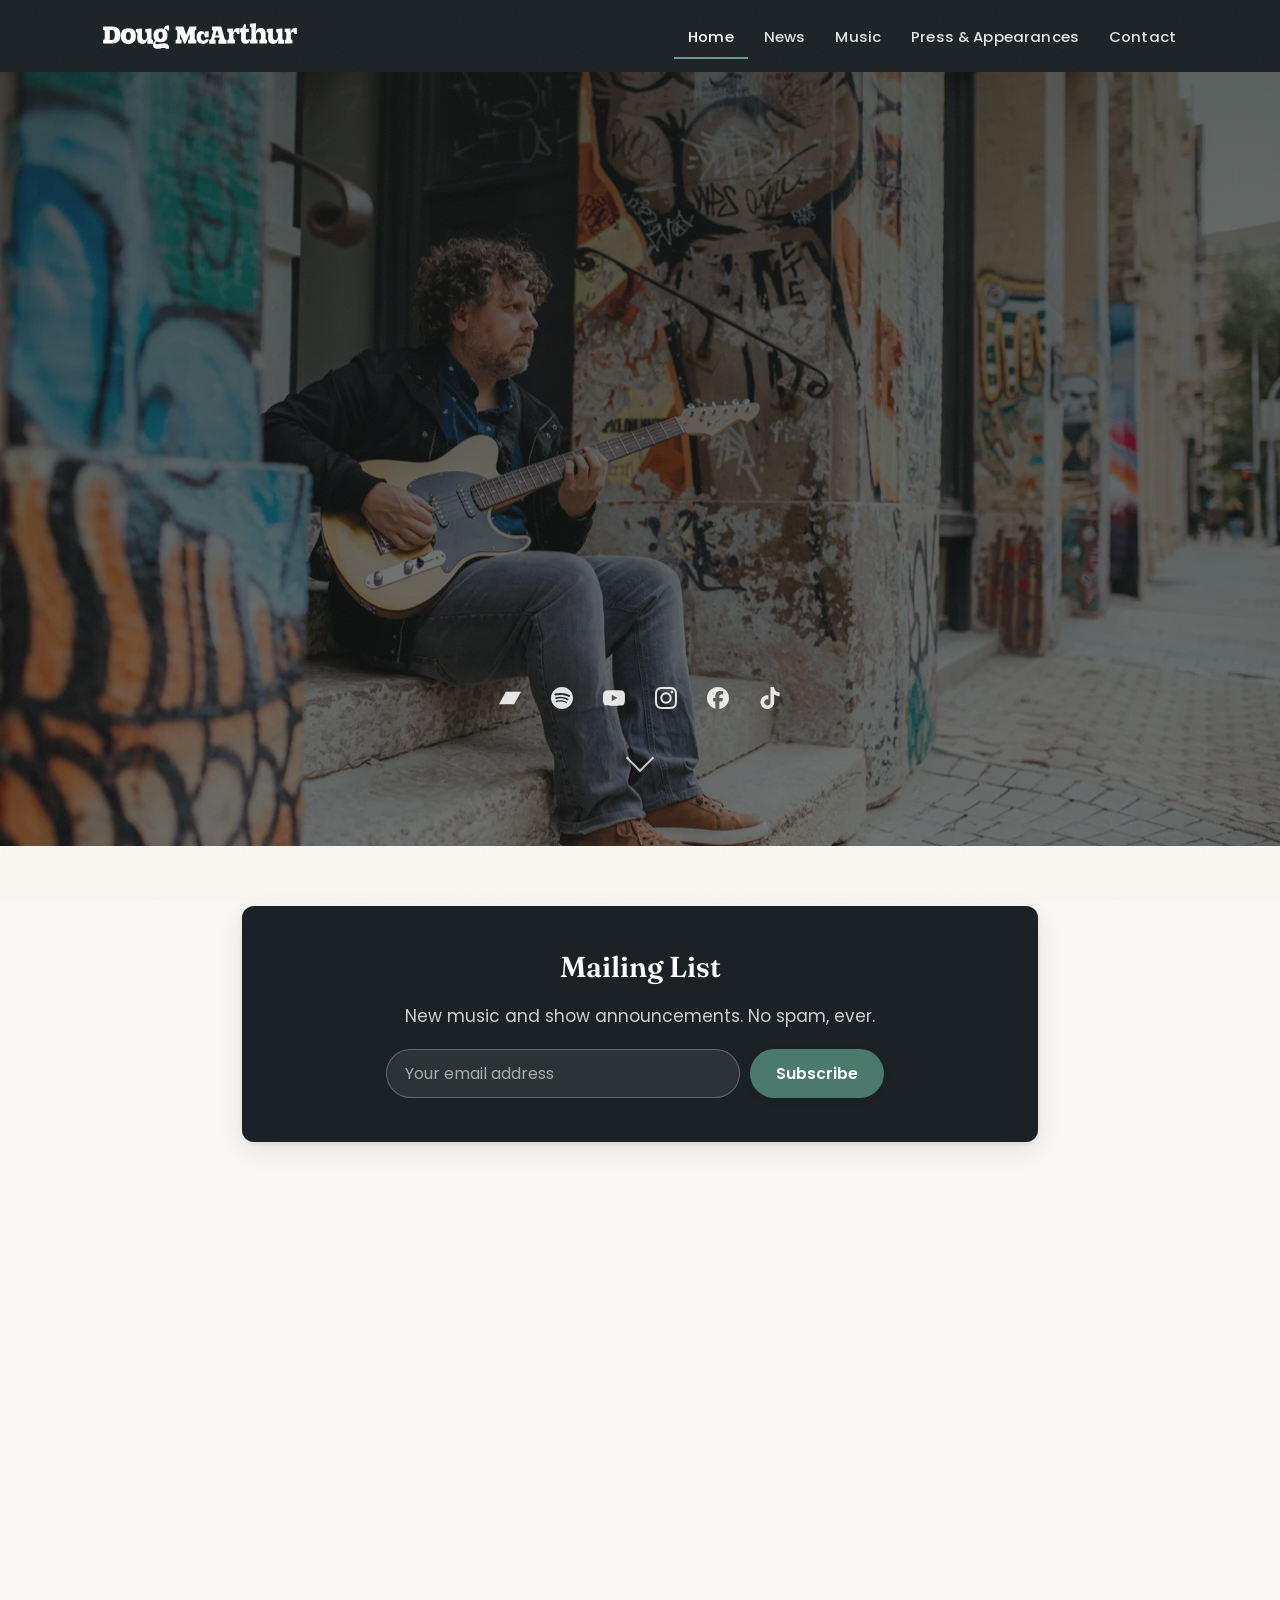
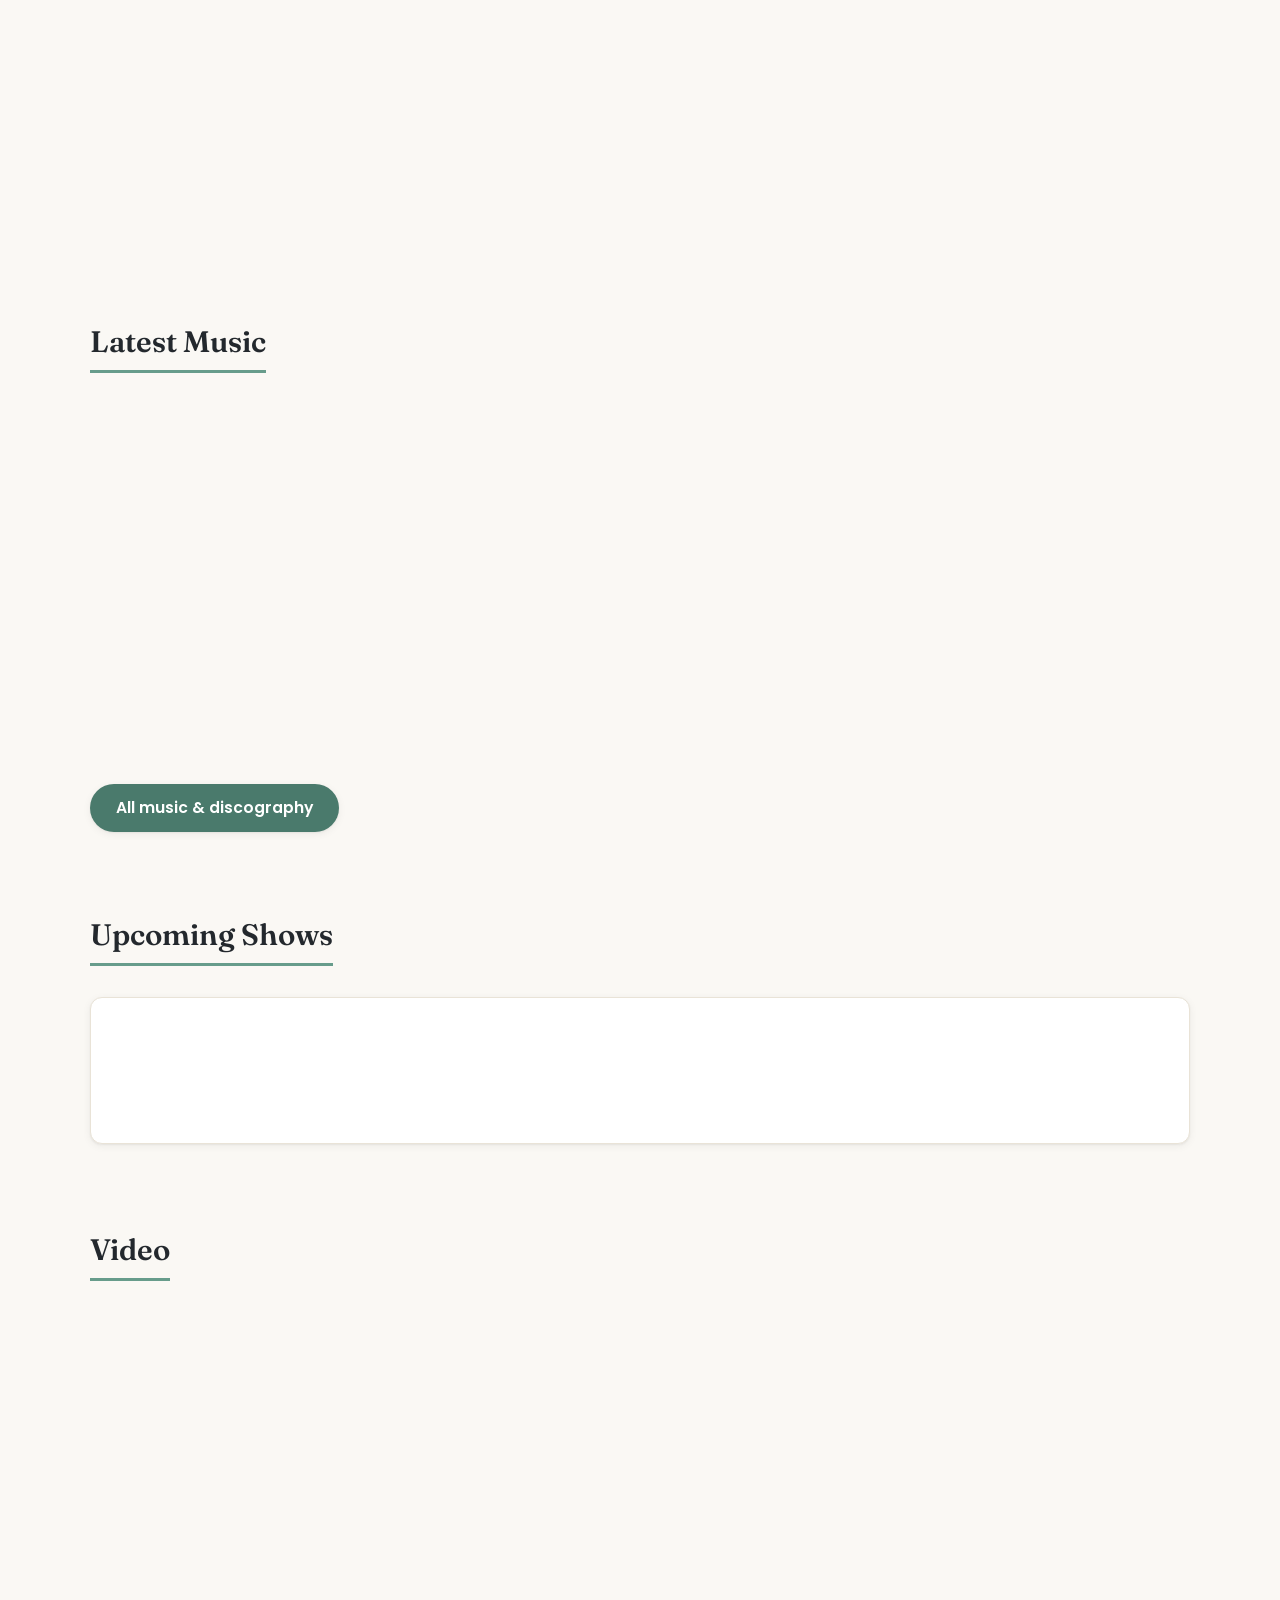
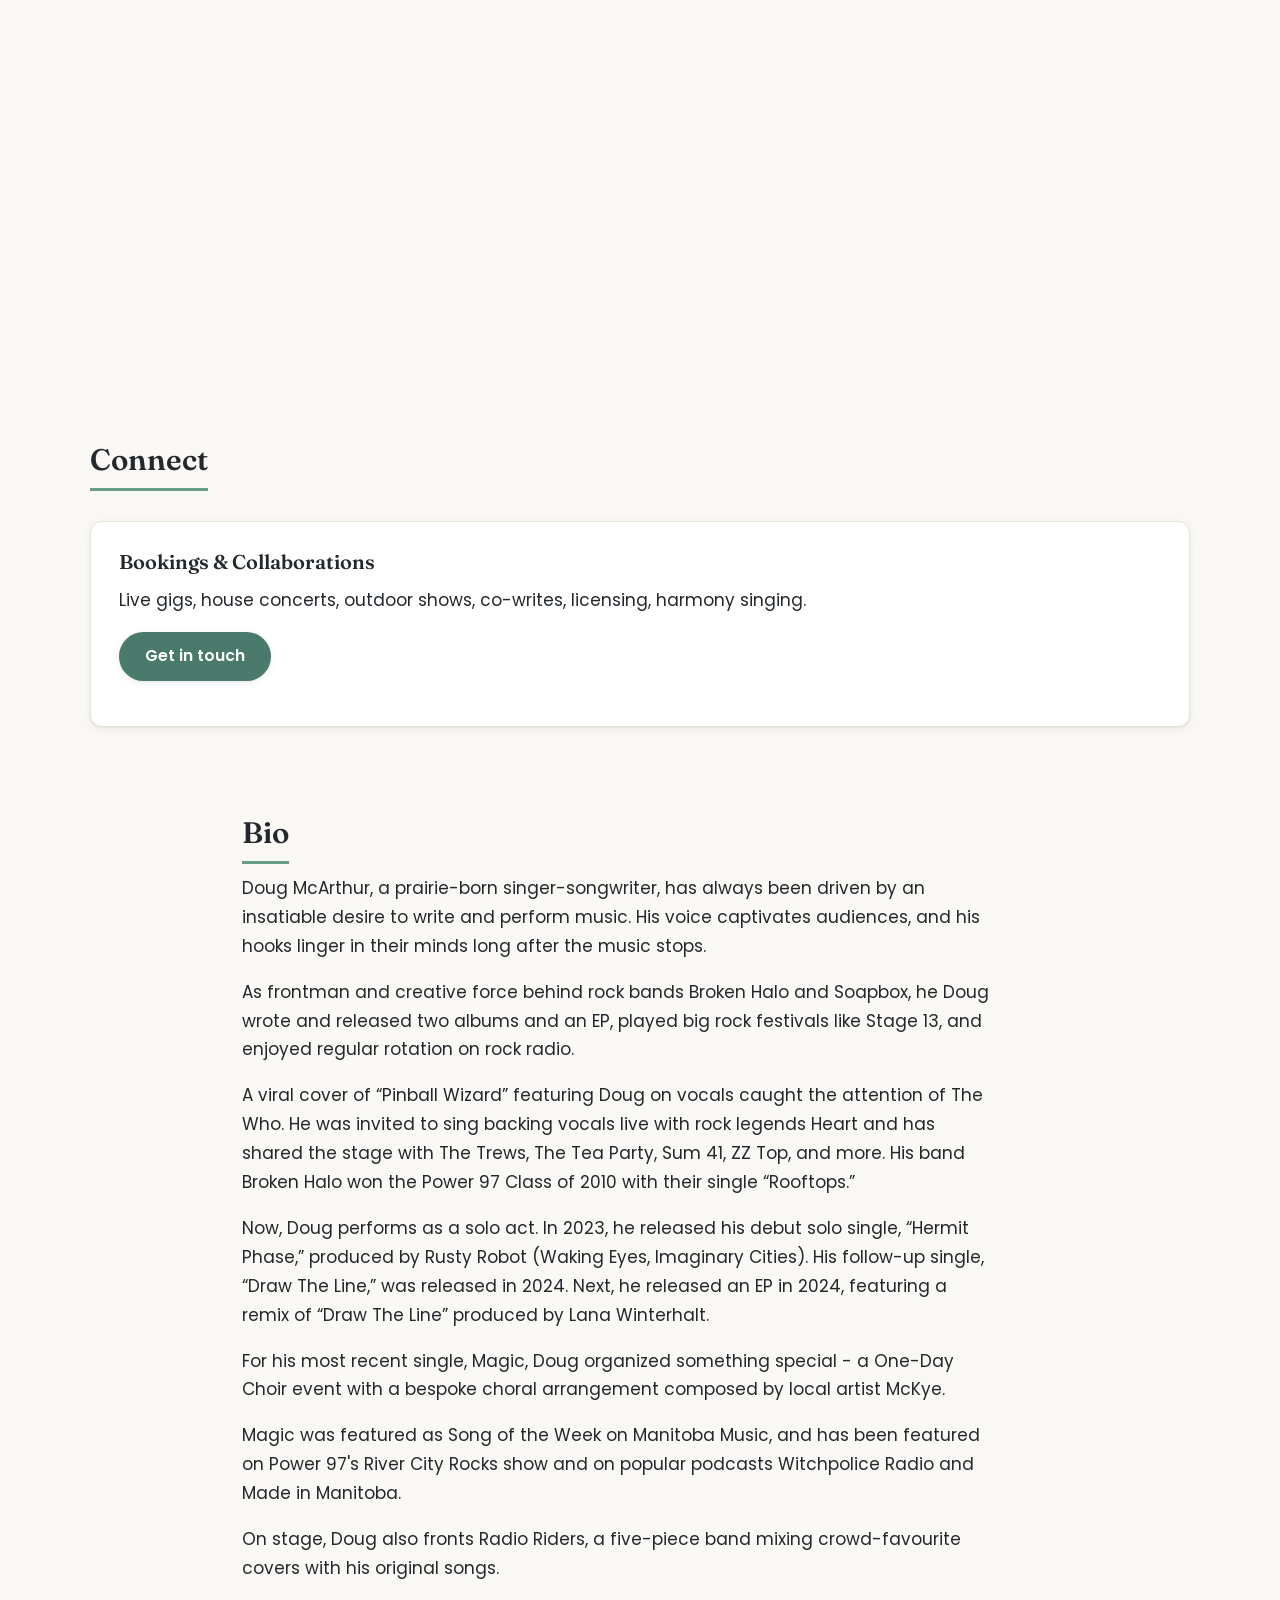
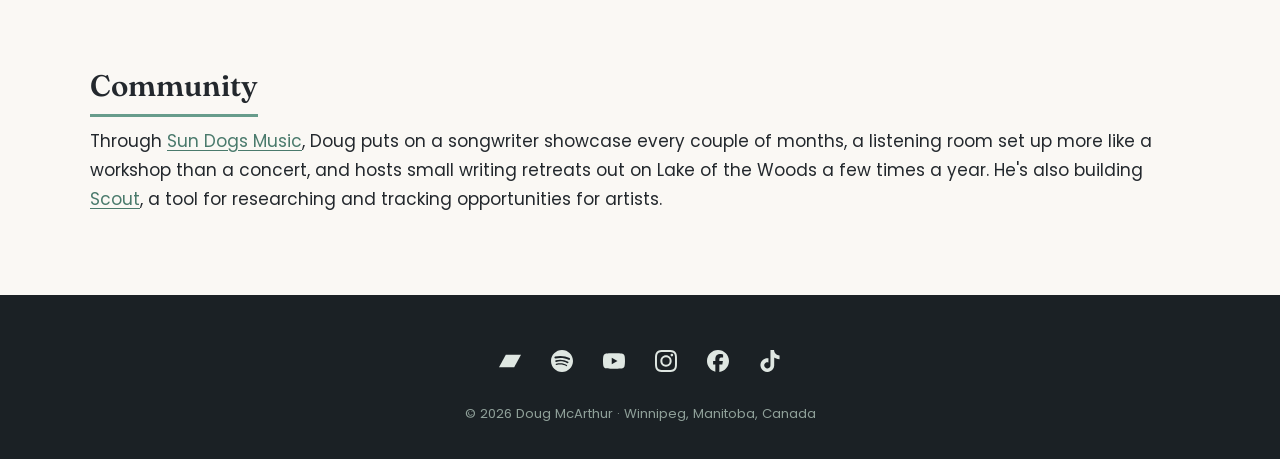
<file: home.html>
<!DOCTYPE html>
<html lang="en">
<head>
<meta charset="utf-8">
<meta name="viewport" content="width=device-width, initial-scale=1">
<title>Doug McArthur | Singer-songwriter from Winnipeg, MB, Canada</title>
<meta name="description" content="Doug McArthur is a prairie-born singer-songwriter from Winnipeg, Manitoba. Latest releases, upcoming shows, videos, and discography, including Soapbox and Broken Halo.">
<link rel="canonical" href="https://dougmcarthur.net/">
<meta property="og:site_name" content="Doug McArthur">
<meta property="og:type" content="website">
<meta property="og:title" content="Doug McArthur | Singer-songwriter from Winnipeg, MB, Canada">
<meta property="og:description" content="Doug McArthur is a prairie-born singer-songwriter from Winnipeg, Manitoba. Latest releases, upcoming shows, videos, and discography, including Soapbox and Broken Halo.">
<meta property="og:url" content="https://dougmcarthur.net/">
<meta property="og:image" content="https://dougmcarthur.net/assets/media/og-card.jpg">
<meta name="twitter:card" content="summary_large_image">
<link rel="stylesheet" href="/assets/css/style.css?v=20261018j">
<link rel="preconnect" href="https://fonts.googleapis.com">
<link rel="preconnect" href="https://fonts.gstatic.com" crossorigin>
<link href="https://fonts.googleapis.com/css2?family=Fraunces:opsz,wght@9..144,500..700&family=Poppins:wght@400;500;600;700&display=swap" rel="stylesheet">
<link rel="icon" href="/assets/media/favicon.svg" type="image/svg+xml">
</head>
<body>
<a class="skip-link" href="#main">Skip to content</a>
<header class="site-header">
  <div class="wrap header-inner">
    <h1 class="brand"><a class="brand-link" href="/" rel="home"><img class="brand-logo" src="/assets/media/logo.svg" alt="Doug McArthur"><span class="visually-hidden">, singer-songwriter from Winnipeg, MB, Canada</span></a></h1>
    <button class="nav-toggle" aria-expanded="false" aria-controls="main-nav" aria-label="Menu">☰</button>
    <nav class="main-nav" id="main-nav"><ul>
      <li><a href="/" class="active">Home</a></li>
      <li><a href="/news/">News</a></li>
      <li><a href="/music/">Music</a></li>
      <li><a href="/press-appearances/">Press &amp; Appearances</a></li>
      <li><a href="/contact/">Contact</a></li>
    </ul></nav>
  </div>
</header>

<section class="hero">
    <p class="social hero-social">
      <a href="https://dougmcarthur.bandcamp.com" aria-label="Bandcamp"><svg viewBox="0 0 24 24" aria-hidden="true" focusable="false"><path fill="currentColor" d="M0 18.75l7.437-13.5H24l-7.438 13.5H0z"/></svg></a>
      <a href="https://open.spotify.com/artist/4E4haw1H8JcjoW0LvXpGSD" aria-label="Spotify"><svg viewBox="0 0 24 24" aria-hidden="true" focusable="false"><path fill="currentColor" d="M12 0C5.4 0 0 5.4 0 12s5.4 12 12 12 12-5.4 12-12S18.66 0 12 0zm5.521 17.34c-.24.359-.66.48-1.021.24-2.82-1.74-6.36-2.101-10.561-1.141-.418.122-.779-.179-.899-.539-.12-.421.18-.78.54-.9 4.56-1.021 8.52-.6 11.64 1.32.42.18.479.659.301 1.02zm1.44-3.3c-.301.42-.841.6-1.262.3-3.239-1.98-8.159-2.58-11.939-1.38-.479.12-1.02-.12-1.14-.6-.12-.48.12-1.021.6-1.141C9.6 9.9 15 10.561 18.72 12.84c.361.181.54.78.241 1.2zm.12-3.36C15.24 8.4 8.82 8.16 5.16 9.301c-.6.179-1.2-.181-1.38-.721-.18-.601.18-1.2.72-1.381 4.26-1.26 11.28-1.02 15.721 1.621.539.3.719 1.02.419 1.56-.299.421-1.02.599-1.559.3z"/></svg></a>
      <a href="https://www.youtube.com/@dougmcarthur" aria-label="YouTube"><svg viewBox="0 0 24 24" aria-hidden="true" focusable="false"><path fill="currentColor" d="M23.498 6.186a3.016 3.016 0 0 0-2.122-2.136C19.505 3.545 12 3.545 12 3.545s-7.505 0-9.377.505A3.017 3.017 0 0 0 .502 6.186C0 8.07 0 12 0 12s0 3.93.502 5.814a3.016 3.016 0 0 0 2.122 2.136c1.871.505 9.376.505 9.376.505s7.505 0 9.377-.505a3.015 3.015 0 0 0 2.122-2.136C24 15.93 24 12 24 12s0-3.93-.502-5.814zM9.545 15.568V8.432L15.818 12l-6.273 3.568z"/></svg></a>
      <a href="https://www.instagram.com/dougmcarthur" aria-label="Instagram"><svg viewBox="0 0 24 24" aria-hidden="true" focusable="false"><path fill="currentColor" d="M7.0301.084c-1.2768.0602-2.1487.264-2.911.5634-.7888.3075-1.4575.72-2.1228 1.3877-.6652.6677-1.075 1.3368-1.3802 2.127-.2954.7638-.4956 1.6365-.552 2.914-.0564 1.2775-.0689 1.6882-.0626 4.947.0062 3.2586.0206 3.6671.0825 4.9473.061 1.2765.264 2.1482.5635 2.9107.308.7889.72 1.4573 1.388 2.1228.6679.6655 1.3365 1.0743 2.1285 1.38.7632.295 1.6361.4961 2.9134.552 1.2773.056 1.6884.069 4.9462.0627 3.2578-.0062 3.668-.0207 4.9478-.0814 1.28-.0607 2.147-.2652 2.9098-.5633.7889-.3086 1.4578-.72 2.1228-1.3881.665-.6682 1.0745-1.3378 1.3795-2.1284.2957-.7632.4966-1.636.552-2.9124.056-1.2809.0692-1.6898.063-4.948-.0063-3.2583-.021-3.6668-.0817-4.9465-.0607-1.2797-.264-2.1487-.5633-2.9117-.3084-.7889-.72-1.4568-1.3876-2.1228C21.2982 1.33 20.628.9208 19.8378.6165 19.074.321 18.2017.1197 16.9244.0645 15.6471.0093 15.236-.005 11.977.0014 8.718.0076 8.31.0215 7.0301.0839m.1402 21.6932c-1.17-.0509-1.8053-.2453-2.2287-.408-.5606-.216-.96-.4771-1.3819-.895-.422-.4178-.6811-.8186-.9-1.378-.1644-.4234-.3624-1.058-.4171-2.228-.0595-1.2645-.072-1.6442-.079-4.848-.007-3.2037.0053-3.583.0607-4.848.05-1.169.2456-1.805.408-2.2282.216-.5613.4762-.96.895-1.3816.4188-.4217.8184-.6814 1.3783-.9003.423-.1651 1.0575-.3614 2.227-.4171 1.2655-.06 1.6447-.072 4.848-.079 3.2033-.007 3.5835.005 4.8495.0608 1.169.0508 1.8053.2445 2.228.408.5608.216.96.4754 1.3816.895.4217.4194.6816.8176.9005 1.3787.1653.4217.3617 1.056.4169 2.2263.0602 1.2655.0739 1.645.0796 4.848.0058 3.203-.0055 3.5834-.061 4.848-.051 1.17-.245 1.8055-.408 2.2294-.216.5604-.4763.96-.8954 1.3814-.419.4215-.8181.6811-1.3783.9-.4224.1649-1.0577.3617-2.2262.4174-1.2656.0595-1.6448.072-4.8493.079-3.2045.007-3.5825-.006-4.848-.0608M16.953 5.5864A1.44 1.44 0 1 0 18.39 4.144a1.44 1.44 0 0 0-1.437 1.4424M5.8385 12.012c.0067 3.4032 2.7706 6.1557 6.173 6.1493 3.4026-.0065 6.157-2.7701 6.1506-6.1733-.0065-3.4032-2.771-6.1565-6.174-6.1498-3.403.0067-6.156 2.771-6.1496 6.1738M8 12.0077a4 4 0 1 1 4.008 3.9921A3.9996 3.9996 0 0 1 8 12.0077"/></svg></a>
      <a href="https://www.facebook.com/dougmcarthurmusic" aria-label="Facebook"><svg viewBox="0 0 24 24" aria-hidden="true" focusable="false"><path fill="currentColor" d="M9.101 23.691v-7.98H6.627v-3.667h2.474v-1.58c0-4.085 1.848-5.978 5.858-5.978.401 0 .955.042 1.468.103a8.68 8.68 0 0 1 1.141.195v3.325a8.623 8.623 0 0 0-.653-.036 26.805 26.805 0 0 0-.733-.009c-.707 0-1.259.096-1.675.309a1.686 1.686 0 0 0-.679.622c-.258.42-.374.995-.374 1.752v1.297h3.919l-.386 2.103-.287 1.564h-3.246v8.245C19.396 23.238 24 18.179 24 12.044c0-6.627-5.373-12-12-12s-12 5.373-12 12c0 5.628 3.874 10.35 9.101 11.647Z"/></svg></a>
      <a href="https://www.tiktok.com/@DougMcArthurMusic" aria-label="TikTok"><svg viewBox="0 0 24 24" aria-hidden="true" focusable="false"><path fill="currentColor" d="M12.525.02c1.31-.02 2.61-.01 3.91-.02.08 1.53.63 3.09 1.75 4.17 1.12 1.11 2.7 1.62 4.24 1.79v4.03c-1.44-.05-2.89-.35-4.2-.97-.57-.26-1.1-.59-1.62-.93-.01 2.92.01 5.84-.02 8.75-.08 1.4-.54 2.79-1.35 3.94-1.31 1.92-3.58 3.17-5.91 3.21-1.43.08-2.86-.31-4.08-1.03-2.02-1.19-3.44-3.37-3.65-5.71-.02-.5-.03-1-.01-1.49.18-1.9 1.12-3.72 2.58-4.96 1.66-1.44 3.98-2.13 6.15-1.72.02 1.48-.04 2.96-.04 4.44-.99-.32-2.15-.23-3.02.37-.63.41-1.11 1.04-1.36 1.75-.21.51-.15 1.07-.14 1.61.24 1.64 1.82 3.02 3.5 2.87 1.12-.01 2.19-.66 2.77-1.61.19-.33.4-.67.41-1.06.1-1.79.06-3.57.07-5.36.01-4.03-.01-8.05.02-12.07z"/></svg></a>
    </p>
  <a class="scroll-cue" href="#mailing-list" aria-label="Scroll to mailing list"><span></span></a>
</section>


<section class="block" id="mailing-list">
  <div class="wrap-narrow">
    <div class="newsletter">
      <h2>Mailing List</h2>
      <p>New music and show announcements. No spam, ever.</p>
      <form class="newsletter-form" action="javascript:void(0)">
        <input type="email" name="email" placeholder="Your email address" required aria-label="Email address">
        <button class="btn" type="submit">Subscribe</button>
        <p class="form-msg" aria-live="polite"></p>
      </form>
    </div>
  </div>
</section>

<section class="block" id="feature-video">
  <div class="wrap">
    <div class="embed embed-16x9"><iframe src="https://www.youtube.com/embed/V-0lj8AiIQk" title="Are you in a hermit phase? - Doug McArthur" loading="lazy" allowfullscreen></iframe></div>
  </div>
</section>

<main id="main">

  <section class="block" id="music-teaser">
    <div class="wrap">
    <h2 class="section-title">Latest Music</h2>
    <div class="stack">
      <div class="embed"><iframe src="https://open.spotify.com/embed/track/6hViWZUbENs8Rtuik6FYuQ?utm_source=generator&theme=0" width="100%" height="152" frameBorder="0" allowfullscreen="" allow="autoplay; clipboard-write; encrypted-media; fullscreen; picture-in-picture" loading="lazy" title="Lost Weekends on Spotify"></iframe></div>
      <div class="embed"><iframe src="https://open.spotify.com/embed/track/2kArSxlNygVyFor8yvN8eU?utm_source=generator&theme=0" width="100%" height="152" frameBorder="0" allowfullscreen="" allow="autoplay; clipboard-write; encrypted-media; fullscreen; picture-in-picture" loading="lazy" title="Magic by Doug McArthur on Spotify"></iframe></div>
    </div>
    <p class="btn-row"><a class="btn" href="/music/">All music &amp; discography</a></p>
    </div>
  </section>

  <section class="block" id="shows">
    <div class="wrap">
    <h2 class="section-title">Upcoming Shows</h2>
    <div class="card">
      <script charset="utf-8" src="https://widgetv3.bandsintown.com/main.min.js"></script>
      <a class="bit-widget-initializer"
        data-artist-name="id_15640303"
        data-background-color="rgba(103,156,139,1)"
        data-separator-color="rgba(255,255,255,0)"
        data-text-color="rgba(255,255,255,1)"
        data-location-capitalization="capitalize"
        data-venue-capitalization="capitalize"
        data-display-start-time="false"
        data-date-format="MMM. DD YYYY"
        data-date-orientation="vertical"
        data-event-rsvp-position="hidden"
        data-follow-section-position="hidden"
        data-follow-section-alignment="center"
        data-follow-section-cta-text="FOLLOW"
        data-play-my-city-position="hidden"
        data-app-id="57efbd0a6e87351d0434aa40e54979a9"
        data-bit-logo-position="hidden"
        data-bit-logo-color="rgba(255,255,255,1)"></a>
      <p class="btn-row"><a class="btn btn-outline" href="https://www.bandsintown.com/artist-subscribe/15640303-doug-mcarthur?app_id=57efbd0a6e87351d0434aa40e54979a9&came_from=700&utm_campaign=play_my_city&utm_medium=web&utm_source=widget&play-my-city=true">Play My City: request a show</a></p>
    </div>
    </div>
  </section>

  <section class="block" id="video">
    <div class="wrap">
    <h2 class="section-title">Video</h2>
    <div class="video-grid">
      <div class="embed"><iframe src="https://www.youtube.com/embed/B3Y_bi2CZRE" title="Bird | Live from Frenchie&#39;s records" loading="lazy" allowfullscreen></iframe></div>
      <div class="embed"><iframe src="https://www.youtube.com/embed/FLz422XyfkI?feature=oembed" title="Doug McArthur - The Misery - Live at Assiniboia Downs" loading="lazy" allowfullscreen></iframe></div>
      <div class="embed"><iframe src="https://www.youtube.com/embed/pAtham3-ElI?feature=oembed" title="Draw The Line (Live Acoustic)" loading="lazy" allowfullscreen></iframe></div>
      <div class="embed"><iframe src="https://www.youtube.com/embed/V1fNNiuMGnw?feature=oembed" title="Have Yourself A Merry Little Christmas - Doug McArthur" loading="lazy" allowfullscreen></iframe></div>
    </div>
    </div>
  </section>


  <section class="block" id="connect">
    <div class="wrap">
    <h2 class="section-title">Connect</h2>
    <div class="card">
      <h3>Bookings &amp; Collaborations</h3>
      <p>Live gigs, house concerts, outdoor shows, co-writes, licensing, harmony singing.</p>
      <p><a class="btn" href="/contact/">Get in touch</a></p>
    </div>
    </div>
  </section>

  <section class="block bio-block" id="bio">
    <div class="wrap-narrow">
    <h2 class="section-title">Bio</h2>
    <p>Doug McArthur, a prairie-born singer-songwriter, has always been driven by an insatiable desire to write and perform music. His voice captivates audiences, and his hooks linger in their minds long after the music stops.</p>
    <p>As frontman and creative force behind rock bands Broken Halo and Soapbox, he Doug wrote and released two albums and an EP, played big rock festivals like Stage 13, and enjoyed regular rotation on rock radio.</p>
    <p>A viral cover of “Pinball Wizard” featuring Doug on vocals caught the attention of The Who. He was invited to sing backing vocals live with rock legends Heart and has shared the stage with The Trews, The Tea Party, Sum 41, ZZ Top, and more. His band Broken Halo won the Power 97 Class of 2010 with their single “Rooftops.”</p>
    <p>Now, Doug performs as a solo act. In 2023, he released his debut solo single, “Hermit Phase,” produced by Rusty Robot (Waking Eyes, Imaginary Cities). His follow-up single, “Draw The Line,” was released in 2024. Next, he released an EP in 2024, featuring a remix of “Draw The Line” produced by Lana Winterhalt.</p>
    <p>For his most recent single, Magic, Doug organized something special - a One-Day Choir event with a bespoke choral arrangement composed by local artist McKye.</p>
    <p>Magic was featured as Song of the Week on Manitoba Music, and has been featured on Power 97's River City Rocks show and on popular podcasts Witchpolice Radio and Made in Manitoba.</p>
    <p>On stage, Doug also fronts Radio Riders, a five-piece band mixing crowd-favourite covers with his original songs.</p>
    </div>
  </section>

  <section class="block" id="community">
    <div class="wrap">
    <h2 class="section-title">Community</h2>
    <p>Through <a href="https://sundogsmusic.ca">Sun Dogs Music</a>, Doug puts on a songwriter showcase every couple of months, a listening room set up more like a workshop than a concert, and hosts small writing retreats out on Lake of the Woods a few times a year. He's also building <a href="https://scout.sundogsmusic.ca">Scout</a>, a tool for researching and tracking opportunities for artists.</p>
    </div>
  </section>

</main>

<footer class="site-footer">
  <div class="wrap footer-inner">
    <p class="social">
      <a href="https://dougmcarthur.bandcamp.com" aria-label="Bandcamp"><svg viewBox="0 0 24 24" aria-hidden="true" focusable="false"><path fill="currentColor" d="M0 18.75l7.437-13.5H24l-7.438 13.5H0z"/></svg></a>
      <a href="https://open.spotify.com/artist/4E4haw1H8JcjoW0LvXpGSD" aria-label="Spotify"><svg viewBox="0 0 24 24" aria-hidden="true" focusable="false"><path fill="currentColor" d="M12 0C5.4 0 0 5.4 0 12s5.4 12 12 12 12-5.4 12-12S18.66 0 12 0zm5.521 17.34c-.24.359-.66.48-1.021.24-2.82-1.74-6.36-2.101-10.561-1.141-.418.122-.779-.179-.899-.539-.12-.421.18-.78.54-.9 4.56-1.021 8.52-.6 11.64 1.32.42.18.479.659.301 1.02zm1.44-3.3c-.301.42-.841.6-1.262.3-3.239-1.98-8.159-2.58-11.939-1.38-.479.12-1.02-.12-1.14-.6-.12-.48.12-1.021.6-1.141C9.6 9.9 15 10.561 18.72 12.84c.361.181.54.78.241 1.2zm.12-3.36C15.24 8.4 8.82 8.16 5.16 9.301c-.6.179-1.2-.181-1.38-.721-.18-.601.18-1.2.72-1.381 4.26-1.26 11.28-1.02 15.721 1.621.539.3.719 1.02.419 1.56-.299.421-1.02.599-1.559.3z"/></svg></a>
      <a href="https://www.youtube.com/@dougmcarthur" aria-label="YouTube"><svg viewBox="0 0 24 24" aria-hidden="true" focusable="false"><path fill="currentColor" d="M23.498 6.186a3.016 3.016 0 0 0-2.122-2.136C19.505 3.545 12 3.545 12 3.545s-7.505 0-9.377.505A3.017 3.017 0 0 0 .502 6.186C0 8.07 0 12 0 12s0 3.93.502 5.814a3.016 3.016 0 0 0 2.122 2.136c1.871.505 9.376.505 9.376.505s7.505 0 9.377-.505a3.015 3.015 0 0 0 2.122-2.136C24 15.93 24 12 24 12s0-3.93-.502-5.814zM9.545 15.568V8.432L15.818 12l-6.273 3.568z"/></svg></a>
      <a href="https://www.instagram.com/dougmcarthur" aria-label="Instagram"><svg viewBox="0 0 24 24" aria-hidden="true" focusable="false"><path fill="currentColor" d="M7.0301.084c-1.2768.0602-2.1487.264-2.911.5634-.7888.3075-1.4575.72-2.1228 1.3877-.6652.6677-1.075 1.3368-1.3802 2.127-.2954.7638-.4956 1.6365-.552 2.914-.0564 1.2775-.0689 1.6882-.0626 4.947.0062 3.2586.0206 3.6671.0825 4.9473.061 1.2765.264 2.1482.5635 2.9107.308.7889.72 1.4573 1.388 2.1228.6679.6655 1.3365 1.0743 2.1285 1.38.7632.295 1.6361.4961 2.9134.552 1.2773.056 1.6884.069 4.9462.0627 3.2578-.0062 3.668-.0207 4.9478-.0814 1.28-.0607 2.147-.2652 2.9098-.5633.7889-.3086 1.4578-.72 2.1228-1.3881.665-.6682 1.0745-1.3378 1.3795-2.1284.2957-.7632.4966-1.636.552-2.9124.056-1.2809.0692-1.6898.063-4.948-.0063-3.2583-.021-3.6668-.0817-4.9465-.0607-1.2797-.264-2.1487-.5633-2.9117-.3084-.7889-.72-1.4568-1.3876-2.1228C21.2982 1.33 20.628.9208 19.8378.6165 19.074.321 18.2017.1197 16.9244.0645 15.6471.0093 15.236-.005 11.977.0014 8.718.0076 8.31.0215 7.0301.0839m.1402 21.6932c-1.17-.0509-1.8053-.2453-2.2287-.408-.5606-.216-.96-.4771-1.3819-.895-.422-.4178-.6811-.8186-.9-1.378-.1644-.4234-.3624-1.058-.4171-2.228-.0595-1.2645-.072-1.6442-.079-4.848-.007-3.2037.0053-3.583.0607-4.848.05-1.169.2456-1.805.408-2.2282.216-.5613.4762-.96.895-1.3816.4188-.4217.8184-.6814 1.3783-.9003.423-.1651 1.0575-.3614 2.227-.4171 1.2655-.06 1.6447-.072 4.848-.079 3.2033-.007 3.5835.005 4.8495.0608 1.169.0508 1.8053.2445 2.228.408.5608.216.96.4754 1.3816.895.4217.4194.6816.8176.9005 1.3787.1653.4217.3617 1.056.4169 2.2263.0602 1.2655.0739 1.645.0796 4.848.0058 3.203-.0055 3.5834-.061 4.848-.051 1.17-.245 1.8055-.408 2.2294-.216.5604-.4763.96-.8954 1.3814-.419.4215-.8181.6811-1.3783.9-.4224.1649-1.0577.3617-2.2262.4174-1.2656.0595-1.6448.072-4.8493.079-3.2045.007-3.5825-.006-4.848-.0608M16.953 5.5864A1.44 1.44 0 1 0 18.39 4.144a1.44 1.44 0 0 0-1.437 1.4424M5.8385 12.012c.0067 3.4032 2.7706 6.1557 6.173 6.1493 3.4026-.0065 6.157-2.7701 6.1506-6.1733-.0065-3.4032-2.771-6.1565-6.174-6.1498-3.403.0067-6.156 2.771-6.1496 6.1738M8 12.0077a4 4 0 1 1 4.008 3.9921A3.9996 3.9996 0 0 1 8 12.0077"/></svg></a>
      <a href="https://www.facebook.com/dougmcarthurmusic" aria-label="Facebook"><svg viewBox="0 0 24 24" aria-hidden="true" focusable="false"><path fill="currentColor" d="M9.101 23.691v-7.98H6.627v-3.667h2.474v-1.58c0-4.085 1.848-5.978 5.858-5.978.401 0 .955.042 1.468.103a8.68 8.68 0 0 1 1.141.195v3.325a8.623 8.623 0 0 0-.653-.036 26.805 26.805 0 0 0-.733-.009c-.707 0-1.259.096-1.675.309a1.686 1.686 0 0 0-.679.622c-.258.42-.374.995-.374 1.752v1.297h3.919l-.386 2.103-.287 1.564h-3.246v8.245C19.396 23.238 24 18.179 24 12.044c0-6.627-5.373-12-12-12s-12 5.373-12 12c0 5.628 3.874 10.35 9.101 11.647Z"/></svg></a>
      <a href="https://www.tiktok.com/@DougMcArthurMusic" aria-label="TikTok"><svg viewBox="0 0 24 24" aria-hidden="true" focusable="false"><path fill="currentColor" d="M12.525.02c1.31-.02 2.61-.01 3.91-.02.08 1.53.63 3.09 1.75 4.17 1.12 1.11 2.7 1.62 4.24 1.79v4.03c-1.44-.05-2.89-.35-4.2-.97-.57-.26-1.1-.59-1.62-.93-.01 2.92.01 5.84-.02 8.75-.08 1.4-.54 2.79-1.35 3.94-1.31 1.92-3.58 3.17-5.91 3.21-1.43.08-2.86-.31-4.08-1.03-2.02-1.19-3.44-3.37-3.65-5.71-.02-.5-.03-1-.01-1.49.18-1.9 1.12-3.72 2.58-4.96 1.66-1.44 3.98-2.13 6.15-1.72.02 1.48-.04 2.96-.04 4.44-.99-.32-2.15-.23-3.02.37-.63.41-1.11 1.04-1.36 1.75-.21.51-.15 1.07-.14 1.61.24 1.64 1.82 3.02 3.5 2.87 1.12-.01 2.19-.66 2.77-1.61.19-.33.4-.67.41-1.06.1-1.79.06-3.57.07-5.36.01-4.03-.01-8.05.02-12.07z"/></svg></a>
    </p>
    <p class="copy">© 2026 Doug McArthur · Winnipeg, Manitoba, Canada</p>
  </div>
</footer>
<script src="/assets/js/main.js" defer></script>
</body>
</html>
</file>
<file: assets/css/style.css>
/* Doug McArthur — dougmcarthur.net
   Typography & palette carried over from the WordPress/Divi site:
   Poppins throughout; near-black header, sage-teal accent, warm paper background. */

:root {
  --font: "Poppins", -apple-system, BlinkMacSystemFont, "Segoe UI", Roboto, Helvetica, Arial, sans-serif;
  --font-display: "Fraunces", Georgia, "Times New Roman", serif;
  --ink: #23282d;
  --muted: #5d6672;
  --bg: #faf8f4;
  --card: #ffffff;
  --line: #e9e3d7;
  --accent: #679c8b;
  --accent-dark: #4a7a6c;
  --accent-soft: #e6f0ec;
  --header-bg: #1b2125;
  --header-ink: #f2f5f3;
  --radius: 12px;
  --shadow-sm: 0 1px 2px rgba(27, 33, 37, .06), 0 2px 8px rgba(27, 33, 37, .06);
  --shadow-md: 0 2px 4px rgba(27, 33, 37, .08), 0 8px 24px rgba(27, 33, 37, .10);
  --maxw: 1180px;
  --maxw-narrow: 860px;
}

*, *::before, *::after { box-sizing: border-box; }
::selection { background: var(--accent-soft); color: var(--ink); }
/* subtle film grain over everything: analog warmth, ~5% opacity */
body::after {
  content: ""; position: fixed; inset: 0; z-index: 2000; pointer-events: none;
  opacity: .05;
  background-image: url("data:image/svg+xml,%3Csvg viewBox='0 0 240 240' xmlns='http://www.w3.org/2000/svg'%3E%3Cfilter id='n'%3E%3CfeTurbulence type='fractalNoise' baseFrequency='0.85' numOctaves='2' stitchTiles='stitch'/%3E%3C/filter%3E%3Crect width='100%25' height='100%25' filter='url(%23n)'/%3E%3C/svg%3E");
  background-size: 240px 240px;
}
/* scroll reveals (hidden state only when JS runs; no-JS shows everything) */
.js .reveal { opacity: 0; transform: translateY(16px); transition: opacity .55s ease, transform .55s ease; }
.js .reveal.visible { opacity: 1; transform: none; }
html { -webkit-text-size-adjust: 100%; scroll-behavior: smooth; }
body {
  margin: 0;
  font-family: var(--font);
  font-weight: 400;
  color: var(--ink);
  background: var(--bg);
  line-height: 1.7;
  font-size: clamp(1rem, .95rem + .25vw, 1.0625rem);
}
h1, h2, h3, h4 { font-family: var(--font-display); line-height: 1.2; margin: 0 0 .6em; font-weight: 600; overflow-wrap: break-word; }
h1 { font-size: clamp(1.9rem, 1.4rem + 2.5vw, 2.75rem); }
h2 { font-size: clamp(1.4rem, 1.15rem + 1.25vw, 1.8rem); }
h3 { font-size: clamp(1.1rem, 1rem + .5vw, 1.25rem); }
p { margin: 0 0 1em; }
img { max-width: 100%; height: auto; }
.entry img, .news-item img, .card img { border-radius: var(--radius); }
a { color: var(--accent-dark); text-underline-offset: 3px; }
a:hover { color: var(--accent); }

.wrap { max-width: var(--maxw); margin: 0 auto; padding: 0 clamp(18px, 4vw, 40px); }
.wrap-narrow { max-width: var(--maxw-narrow); margin: 0 auto; padding: 0 clamp(18px, 4vw, 32px); }

/* ---------- header ---------- */
.site-header {
  background: var(--header-bg);
  color: var(--header-ink);
  box-shadow: 0 1px 0 rgba(255,255,255,.06), 0 4px 16px rgba(0,0,0,.18);
}
.header-inner {
  display: flex; align-items: center; justify-content: space-between;
  gap: 12px; padding-top: 14px; padding-bottom: 14px;
}
.brand { margin: 0; font-size: 1rem; font-weight: 400; }
.brand-link { display: flex; align-items: center; text-decoration: none; }
.brand-logo { height: 44px; width: auto; filter: brightness(0) invert(1); }
.visually-hidden { position: absolute; width: 1px; height: 1px; margin: -1px; padding: 0; overflow: hidden; clip: rect(0 0 0 0); white-space: nowrap; border: 0; }
.main-nav ul { list-style: none; margin: 0; padding: 0; display: flex; gap: 2px; flex-wrap: nowrap; }
.main-nav a {
  color: #dfe7e3; text-decoration: none; font-size: .93rem; font-weight: 500;
  letter-spacing: .01em; white-space: nowrap;
  padding: 10px 14px; border-radius: 8px; border-bottom: 2px solid transparent;
}
.main-nav a:hover { color: #fff; background: rgba(255,255,255,.07); }
.main-nav a.active { color: #fff; border-bottom-color: var(--accent); border-radius: 8px 8px 0 0; }
.nav-toggle {
  display: none; background: none; border: 1px solid rgba(255,255,255,.25);
  color: #fff; border-radius: 8px; padding: 8px 12px; font-size: 1rem; cursor: pointer;
  font-family: var(--font);
}

/* ---------- hero ---------- */
.hero {
  position: relative; color: #fff; text-align: center;
  min-height: 86vh;
  display: flex; flex-direction: column; justify-content: flex-end; align-items: center;
  padding: 40px 20px clamp(40px, 7vw, 72px);
  background: var(--header-bg) url("/assets/media/doug-visions-17-Large.webp") center 30% / cover no-repeat;
}
.hero::before { content: ""; position: absolute; inset: 0; background: linear-gradient(rgba(18,24,22,.68), rgba(18,24,22,.55)); }
.hero > * { position: relative; }

/* ---------- buttons ---------- */
.btn {
  display: inline-block; background: var(--accent-dark); color: #fff; text-decoration: none;
  padding: 11px 26px; border-radius: 999px; font-weight: 600; font-size: .98rem;
  border: none; cursor: pointer; font-family: var(--font);
  transition: background .18s ease, transform .18s ease, box-shadow .18s ease;
  box-shadow: var(--shadow-sm);
}
.btn:hover { background: #3d695c; color: #fff; transform: translateY(-1px); box-shadow: var(--shadow-md); }
.btn:active { transform: translateY(0); }
.btn-row { margin-top: 20px; }
.btn-outline { background: transparent; border: 2px solid #fff; box-shadow: none; }
.btn-outline:hover { background: rgba(255,255,255,.14); }

/* ---------- sections & cards ---------- */
main.wrap { padding-top: clamp(40px, 7vw, 72px); padding-bottom: 24px; }
/* ---------- page titles: larger, with real breathing room ---------- */
article.page > h1,
main > h1 {
  font-size: clamp(2.5rem, 2rem + 3vw, 3.6rem);
  line-height: 1.1;
  letter-spacing: -.02em;
  margin: 0 0 .55em;
}
section.block { padding: clamp(36px, 6vw, 60px) 0 8px; }
section.block h2.section-title {
  font-size: clamp(1.45rem, 1.2rem + 1.2vw, 1.85rem);
  margin: 0 0 .35em; padding-bottom: .35em;
  border-bottom: 3px solid var(--accent); display: inline-block;
}
section.block .lede { color: var(--muted); margin-top: 0; font-size: 1.02em; }
.card {
  background: var(--card); border: 1px solid var(--line); border-radius: var(--radius);
  padding: clamp(18px, 3vw, 28px); margin: 20px 0; box-shadow: var(--shadow-sm);
  transition: box-shadow .2s ease, translate .2s ease, border-color .2s ease;
}
.card:hover { box-shadow: var(--shadow-md); translate: 0 -3px; border-color: var(--accent); }
.card h3 { margin-top: 0; }
.card h3 small { font-weight: 400; color: var(--muted); font-size: .82em; }
.grid-2 { display: grid; grid-template-columns: 1fr 1fr; gap: 20px; }
.grid-2 .card { margin: 0; }
.stack { display: grid; grid-template-columns: 1fr; gap: 20px; }
.meta { color: var(--muted); font-size: .92rem; margin: -.6rem 0 1rem; }

/* bio */
.bio-block p { max-width: 68ch; }

/* ---------- embeds ---------- */
.embed { margin: 14px 0; }
.embed iframe { width: 100%; border: 0; border-radius: var(--radius); display: block; }
.embed-16x9 iframe { aspect-ratio: 16/9; height: auto; }
.video-grid { display: grid; grid-template-columns: 1fr 1fr; gap: 18px; }
.video-grid iframe { aspect-ratio: 16/9; height: auto; }

/* ---------- quotes ---------- */
blockquote {
  margin: 1.2em 0; padding: .4em 0 .4em 1.1em;
  border-left: 3px solid var(--accent); font-style: italic; color: #3c454d;
}
blockquote cite { display: block; margin-top: .5em; font-style: normal; font-size: .88em; color: var(--muted); }

/* ---------- news / press lists ---------- */
.news-item {
  background: var(--card); border: 1px solid var(--line); border-radius: var(--radius);
  padding: clamp(18px, 3vw, 26px); margin: 18px 0; box-shadow: var(--shadow-sm);
  transition: box-shadow .2s ease, translate .2s ease, border-color .2s ease;
}
.news-item:hover { box-shadow: var(--shadow-md); translate: 0 -3px; border-color: var(--accent); }
.news-item h2 { font-size: 1.25rem; margin: 0 0 .3em; }
.news-item h2 a { color: var(--ink); text-decoration: none; }
.news-item h2 a:hover { color: var(--accent-dark); }
.post-date { color: var(--muted); font-size: .85rem; font-weight: 500; letter-spacing: .03em; text-transform: uppercase; margin: 0 0 .4em; }
/* ---------- blog post readability: text and embeds share one measure ---------- */
article.post { max-width: 74ch; }
article.post .entry { margin-top: 1em; }
article.post .entry p,
article.post .entry ul,
article.post .entry ol { line-height: 1.8; margin: 0 0 1.15em; }
article.post .entry ul,
article.post .entry ol { padding-left: 1.4em; }
article.post .entry li + li { margin-top: .35em; }
article.post .entry h2 { font-size: 1.4rem; margin: 1.7em 0 .5em; line-height: 1.3; }
article.post .entry h3 { font-size: 1.18rem; margin: 1.5em 0 .4em; line-height: 1.35; }
article.post .entry iframe { width: 100%; border: 0; border-radius: var(--radius); display: block; margin: 1.5em 0; }
article.post .entry iframe[src*="youtube"] { aspect-ratio: 16/9; height: auto; }
article.post .entry img { max-width: 100%; height: auto; }
article.post .entry figure { margin: 1.5em 0; }
article.page .entry { margin-top: 1em; }
article.page .entry p { max-width: 68ch; }
.back { margin-top: 2em; }

/* ---------- newsletter band (full-bleed) ---------- */
.newsletter-band {
  background: var(--header-bg); color: var(--header-ink);
  margin-top: clamp(36px, 6vw, 64px); padding: clamp(48px, 7vw, 80px) 0;
  text-align: center;
}
.newsletter-band h2 { color: #fff; margin-top: 0; font-size: clamp(1.5rem, 1.25rem + 1.2vw, 2rem); }
.newsletter-band > .wrap-narrow > p { color: #c6d2cc; font-size: 1.05rem; }

/* ---------- forms ---------- */
.newsletter {
  background: var(--header-bg); color: var(--header-ink);
  border-radius: var(--radius); padding: clamp(24px, 5vw, 44px);
  text-align: center; box-shadow: var(--shadow-md);
}
.newsletter h2 { color: #fff; margin-top: 0; }
.newsletter p { color: #c6d2cc; }
.newsletter-form { display: flex; gap: 10px; justify-content: center; flex-wrap: wrap; margin-top: 18px; }
.newsletter-form input[type="email"] {
  font-family: var(--font); font-size: 1rem; padding: 11px 18px;
  border-radius: 999px; border: 1px solid rgba(255,255,255,.25);
  background: rgba(255,255,255,.08); color: #fff; min-width: min(280px, 100%);
}
.newsletter-form input[type="email"]::placeholder { color: #9fb0a8; }
.form-msg { margin: 12px 0 0; font-size: .92rem; min-height: 1.4em; }
.form-msg.ok { color: #9fd8b4; }
.form-msg.err { color: #f0a8a8; }

.contact-form { max-width: 620px; }
.contact-form label { display: block; font-weight: 600; font-size: .92rem; margin: 16px 0 6px; }
.contact-form input[type="text"],
.contact-form input[type="email"],
.contact-form textarea {
  width: 100%; font-family: var(--font); font-size: 1rem; color: var(--ink);
  padding: 12px 16px; border: 1px solid var(--line); border-radius: 10px;
  background: #fff; transition: border-color .15s ease, box-shadow .15s ease;
}
.contact-form textarea { min-height: 150px; resize: vertical; }
.contact-form input:focus, .contact-form textarea:focus, .newsletter-form input:focus {
  outline: none; border-color: var(--accent); box-shadow: 0 0 0 3px var(--accent-soft);
}
.contact-form .form-msg.ok { color: var(--accent-dark); }
.contact-form .form-msg.err { color: #b3261e; }
/* honeypot field: hidden from humans, visible to bots */
.contact-form .hp { position: absolute; left: -9999px; }

/* ---------- footer ---------- */
.site-footer { background: var(--header-bg); color: #b9c6c0; margin-top: 56px; }
.footer-inner { text-align: center; padding: 44px 20px 34px; }
.social { display: flex; gap: 8px; justify-content: center; flex-wrap: wrap; margin: 0; padding: 0; }
.social a {
  color: #dfe7e2; text-decoration: none; display: inline-flex; align-items: center; justify-content: center;
  width: 44px; height: 44px; border-radius: 50%;
  transition: color .18s ease, background .18s ease, transform .18s ease;
}
.social a svg { width: 22px; height: 22px; display: block; }
.social a:hover { color: #fff; background: rgba(255,255,255,.08); transform: translateY(-2px); }
.site-footer .social { margin-bottom: 20px; }
/* social icons on the dark hero photo */
.hero-social { margin-top: 24px; }
.hero-social a { color: rgba(255,255,255,.88); }
.hero-social a:hover { color: #fff; background: rgba(255,255,255,.14); }
/* subtle scroll cue at the bottom of the hero */
.scroll-cue { margin-top: 22px; display: inline-block; padding: 6px; }
.scroll-cue span {
  display: block; width: 20px; height: 20px;
  border-right: 2px solid rgba(255,255,255,.75);
  border-bottom: 2px solid rgba(255,255,255,.75);
  transform: rotate(45deg);
  animation: cue-bob 2.2s ease-in-out infinite;
}
@keyframes cue-bob {
  0%, 100% { transform: rotate(45deg) translate(0, 0); opacity: .65; }
  50% { transform: rotate(45deg) translate(5px, 5px); opacity: 1; }
}
.copy { font-size: .82rem; color: #8fa099; margin: 0; }

/* ---------- accessibility ---------- */
:focus-visible { outline: 3px solid var(--accent); outline-offset: 2px; border-radius: 4px; }
.skip-link {
  position: absolute; left: -9999px; top: 0; background: #fff; color: var(--ink);
  padding: 10px 18px; z-index: 100; border-radius: 0 0 8px 0; font-weight: 600;
}
.skip-link:focus { left: 0; }
@media (prefers-reduced-motion: reduce) {
  html { scroll-behavior: auto; }
  *, *::before, *::after { transition: none !important; animation: none !important; }
}

/* ---------- responsive ---------- */
@media (max-width: 720px) {
  .grid-2, .video-grid { grid-template-columns: 1fr; }
  .nav-toggle { display: block; }
  .main-nav { display: none; width: 100%; }
  .main-nav.open { display: block; }
  .main-nav ul { flex-direction: column; gap: 2px; padding: 8px 0 4px; }
  .main-nav a { display: block; padding: 10px 12px; border-bottom: none; border-left: 3px solid transparent; }
  .main-nav a.active { border-left-color: var(--accent); border-radius: 0 8px 8px 0; background: rgba(255,255,255,.06); }
  .header-inner { flex-wrap: wrap; }
  .newsletter-form { flex-direction: column; align-items: stretch; }
  .newsletter-form .btn { width: 100%; }
}
</file>
